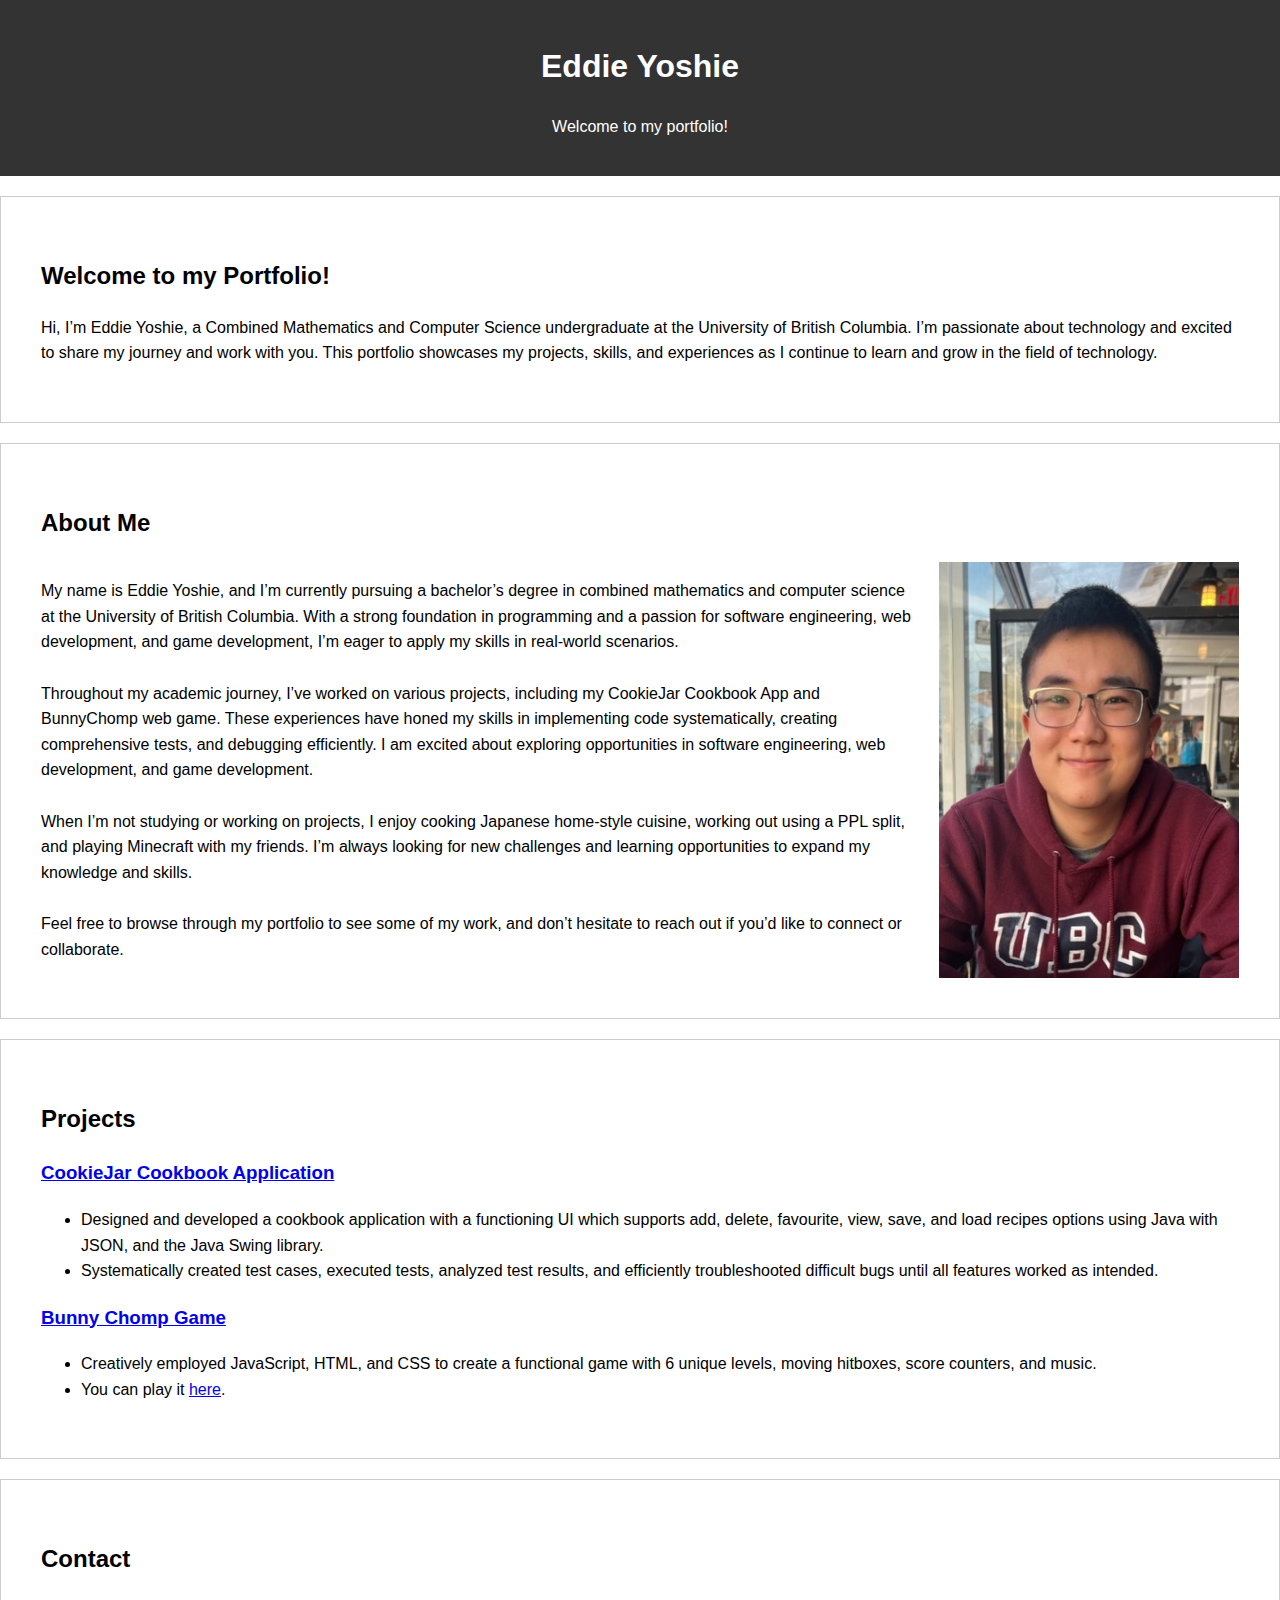
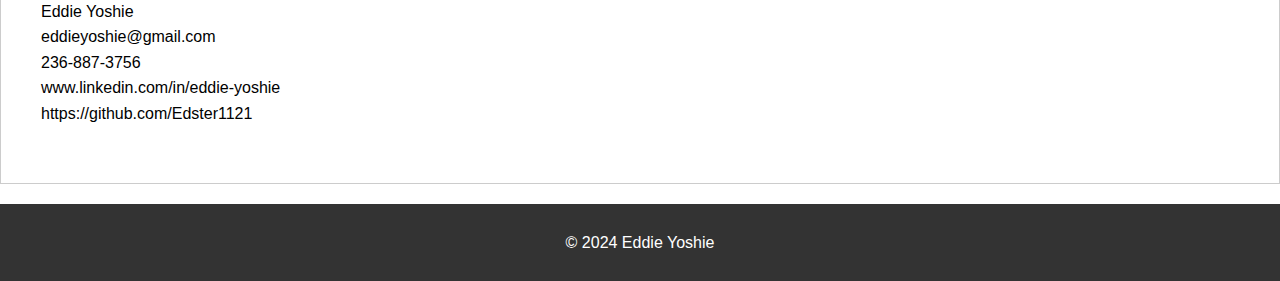
<file: index.html>
<!DOCTYPE html>
<html lang="en">
<head>
    <meta charset="UTF-8">
    <meta name="viewport" content="width=device-width, initial-scale=1.0">
    <title>Portfolio</title>
    <style>
        body {
            font-family: Arial, sans-serif;
            line-height: 1.6;
            margin: 0;
            padding: 0;
        }
        header {
            background: #333;
            color: #fff;
            padding: 20px 0;
            text-align: center;
        }
        section {
            padding: 40px;
            margin: 20px 0;
            border: 1px solid #ccc;
        }
        footer {
            text-align: center;
            padding: 10px 0;
            background: #333;
            color: #fff;
        }
    </style>
</head>
<body>
    <header>
        <h1>Eddie Yoshie</h1>
        <p>Welcome to my portfolio!</p>
    </header>

    <section id="home">
        <h2>Welcome to my Portfolio!</h2>
        <p>Hi, I’m Eddie Yoshie, a Combined Mathematics and Computer Science undergraduate at the University of British Columbia. 
            I’m passionate about technology and excited to share my journey and work with you. This portfolio showcases my projects, 
            skills, and experiences as I continue to learn and grow in the field of technology.</p>
    </section>

    <section id="about">
        <h2>About Me</h2>
        <div style="display: flex; align-items: left;">

            <p style="margin-right: 20px;">My name is Eddie Yoshie, and I’m currently pursuing a bachelor’s degree in combined mathematics and computer science at the University of British Columbia. With a strong foundation in programming and a passion for software engineering, web development, and game development, I’m eager to apply my skills in real-world scenarios.<br><br>
        
            Throughout my academic journey, I’ve worked on various projects, including my CookieJar Cookbook App and BunnyChomp web game. These experiences have honed my skills in implementing code systematically, creating comprehensive tests, and debugging efficiently. I am excited about exploring opportunities in software engineering, web development, and game development.<br><br>
        
            When I’m not studying or working on projects, I enjoy cooking Japanese home-style cuisine, working out using a PPL split, and playing Minecraft with my friends. I’m always looking for new challenges and learning opportunities to expand my knowledge and skills.<br><br>
            
            Feel free to browse through my portfolio to see some of my work, and don’t hesitate to reach out if you’d like to connect or collaborate.</p>


                <img src="Eddie.jpg" alt="A picture of me" style="max-width: 300px; height: auto;">

            </div>
    </section>

    <section id="projects">
        <h2>Projects</h2>
        <div class="project">
            <h3>
                <a href="https://github.com/Edster1121/Cookbook">CookieJar Cookbook Application</a>
            </h3>
            <p>
                <ul>
                    <li>Designed and developed a cookbook application with a functioning UI which supports add, delete, 
                        favourite, view, save, and load recipes options using Java with JSON, and the Java Swing library.</li>
                    <li>Systematically created test cases, executed tests, analyzed test results, and efficiently troubleshooted 
                        difficult bugs until all features worked as intended.</li>
                </ul>
            </p>

            <h3>
                <a href="https://github.com/Edster1121/mss-game-dev-edd/tree/main/public/final-project-eddie">Bunny Chomp Game</a>
            </h3>
            <p>
                <ul>
                    <li>Creatively employed JavaScript, HTML, and CSS to create a functional game with 6 unique levels, 
                        moving hitboxes, score counters, and music.</li>
                    <li>You can play it <a href ="https://edster1121.github.io/mss-game-dev-edd/public/final-project-eddie/game-level2-eddie.html"> here</a>.</li>
                </ul>
            </p>
        </div>
    </section>

    <section id="contact">
        <h2>Contact</h2>
        <p>
            Eddie Yoshie<br>
            eddieyoshie@gmail.com <br>
            236-887-3756 <br>
            www.linkedin.com/in/eddie-yoshie <br>
            https://github.com/Edster1121 <br>

        </p>
    </section>

    <footer>
        <p>&copy; 2024 Eddie Yoshie</p>
    </footer>
</body>
</html>
</file>
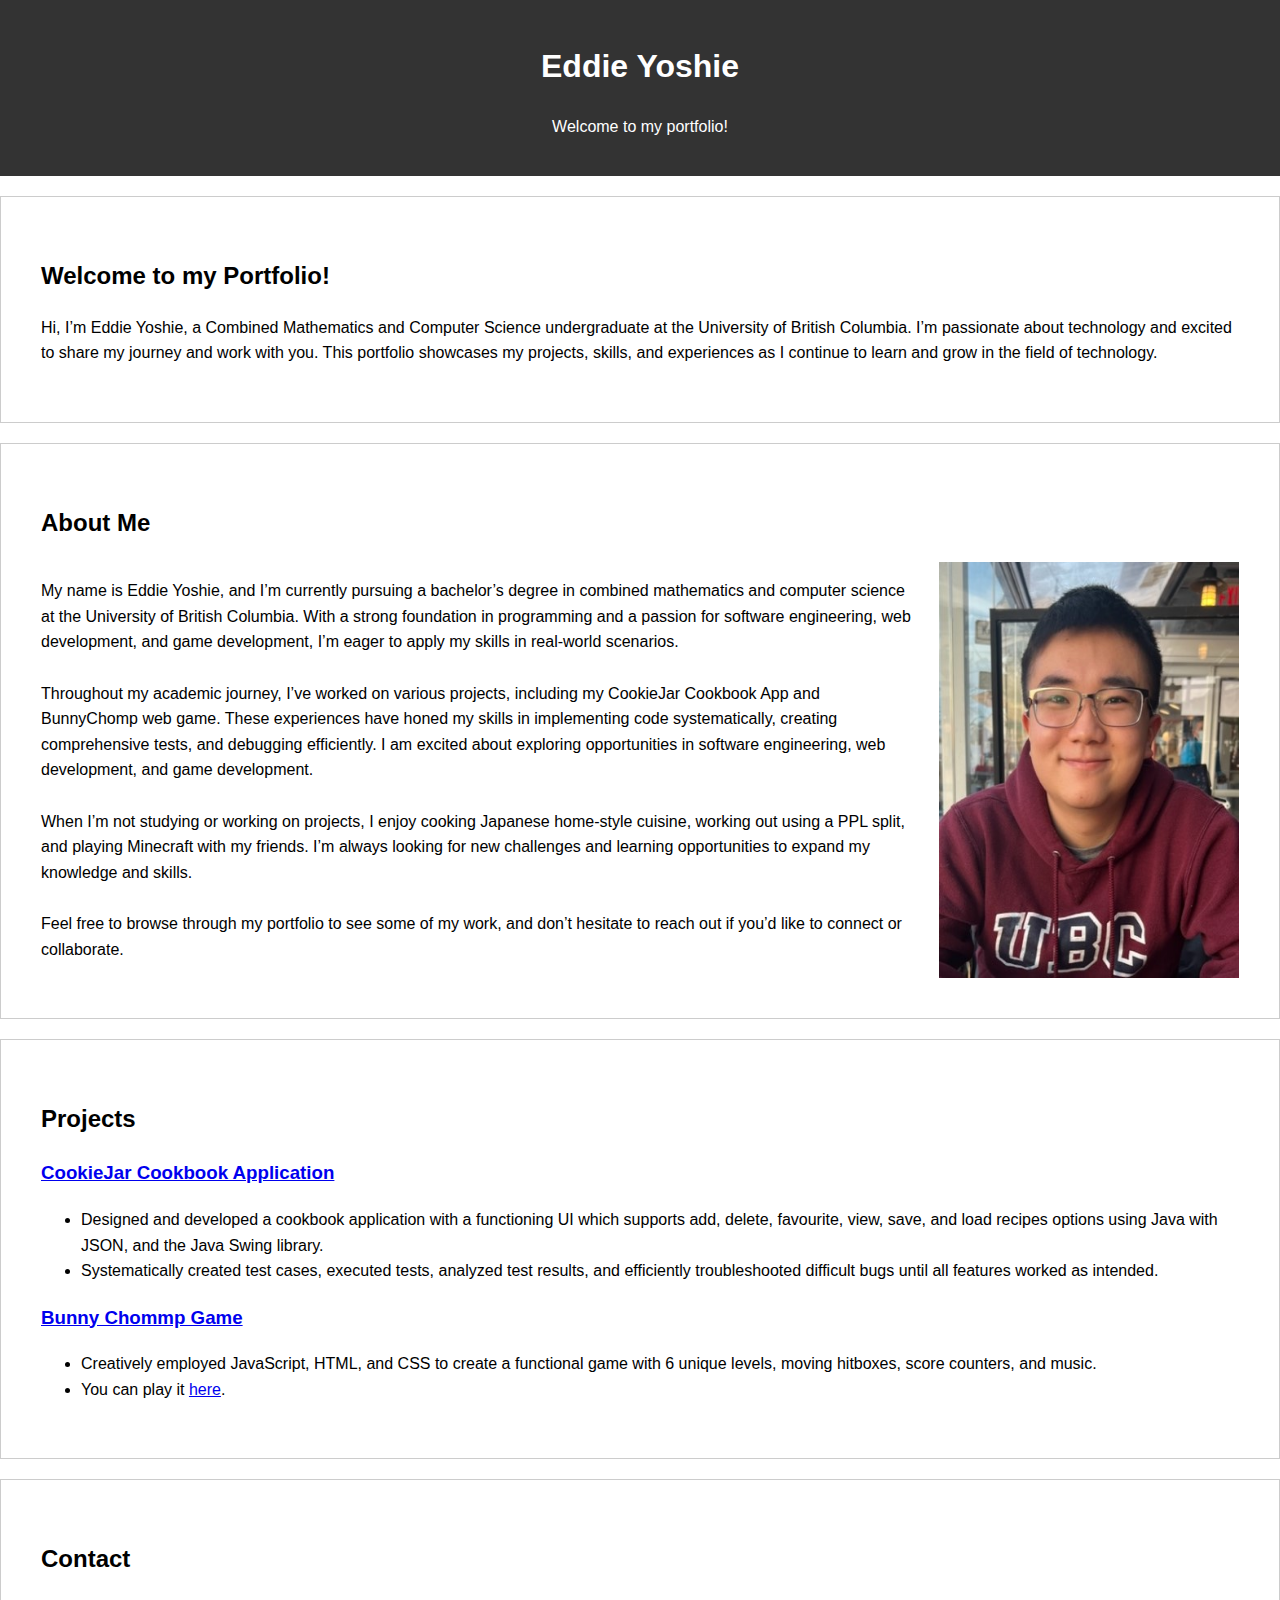
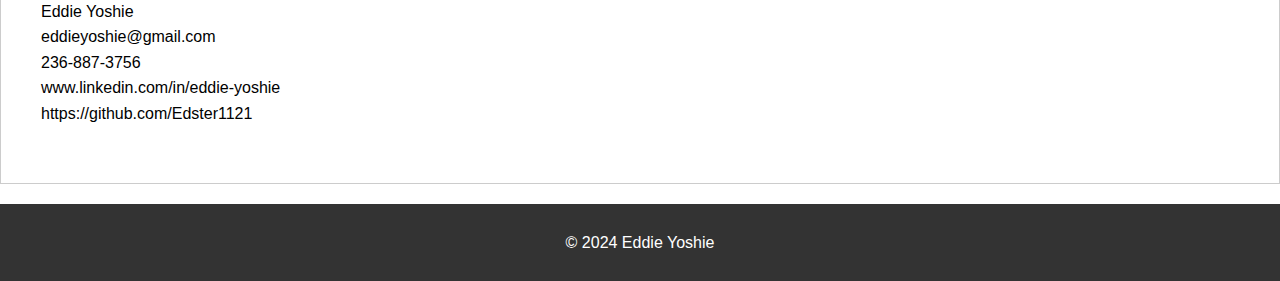
<file: Eddie Portfolio Website.html>
<!DOCTYPE html>
<html lang="en">
<head>
    <meta charset="UTF-8">
    <meta name="viewport" content="width=device-width, initial-scale=1.0">
    <title>Portfolio</title>
    <style>
        body {
            font-family: Arial, sans-serif;
            line-height: 1.6;
            margin: 0;
            padding: 0;
        }
        header {
            background: #333;
            color: #fff;
            padding: 20px 0;
            text-align: center;
        }
        section {
            padding: 40px;
            margin: 20px 0;
            border: 1px solid #ccc;
        }
        footer {
            text-align: center;
            padding: 10px 0;
            background: #333;
            color: #fff;
        }
    </style>
</head>
<body>
    <header>
        <h1>Eddie Yoshie</h1>
        <p>Welcome to my portfolio!</p>
    </header>

    <section id="home">
        <h2>Welcome to my Portfolio!</h2>
        <p>Hi, I’m Eddie Yoshie, a Combined Mathematics and Computer Science undergraduate at the University of British Columbia. 
            I’m passionate about technology and excited to share my journey and work with you. This portfolio showcases my projects, 
            skills, and experiences as I continue to learn and grow in the field of technology.</p>
    </section>

    <section id="about">
        <h2>About Me</h2>
        <div style="display: flex; align-items: left;">

            <p style="margin-right: 20px;">My name is Eddie Yoshie, and I’m currently pursuing a bachelor’s degree in combined mathematics and computer science at the University of British Columbia. With a strong foundation in programming and a passion for software engineering, web development, and game development, I’m eager to apply my skills in real-world scenarios.<br><br>
        
            Throughout my academic journey, I’ve worked on various projects, including my CookieJar Cookbook App and BunnyChomp web game. These experiences have honed my skills in implementing code systematically, creating comprehensive tests, and debugging efficiently. I am excited about exploring opportunities in software engineering, web development, and game development.<br><br>
        
            When I’m not studying or working on projects, I enjoy cooking Japanese home-style cuisine, working out using a PPL split, and playing Minecraft with my friends. I’m always looking for new challenges and learning opportunities to expand my knowledge and skills.<br><br>
            
            Feel free to browse through my portfolio to see some of my work, and don’t hesitate to reach out if you’d like to connect or collaborate.</p>


                <img src="Eddie.jpg" alt="A picture of me" style="max-width: 300px; height: auto;">

            </div>
    </section>

    <section id="projects">
        <h2>Projects</h2>
        <div class="project">
            <h3>
                <a href="https://github.com/Edster1121/Cookbook">CookieJar Cookbook Application</a>
            </h3>
            <p>
                <ul>
                    <li>Designed and developed a cookbook application with a functioning UI which supports add, delete, 
                        favourite, view, save, and load recipes options using Java with JSON, and the Java Swing library.</li>
                    <li>Systematically created test cases, executed tests, analyzed test results, and efficiently troubleshooted 
                        difficult bugs until all features worked as intended.</li>
                </ul>
            </p>

            <h3>
                <a href="https://github.com/Edster1121/mss-game-dev-edd/tree/main/public/final-project-eddie">Bunny Chommp Game</a>
            </h3>
            <p>
                <ul>
                    <li>Creatively employed JavaScript, HTML, and CSS to create a functional game with 6 unique levels, 
                        moving hitboxes, score counters, and music.</li>
                    <li>You can play it <a href ="https://edster1121.github.io/mss-game-dev-edd/public/final-project-eddie/game-level2-eddie.html"> here</a>.</li>
                </ul>
            </p>
        </div>
    </section>

    <section id="contact">
        <h2>Contact</h2>
        <p>
            Eddie Yoshie<br>
            eddieyoshie@gmail.com <br>
            236-887-3756 <br>
            www.linkedin.com/in/eddie-yoshie <br>
            https://github.com/Edster1121 <br>

        </p>
    </section>

    <footer>
        <p>&copy; 2024 Eddie Yoshie</p>
    </footer>
</body>
</html>
</file>
